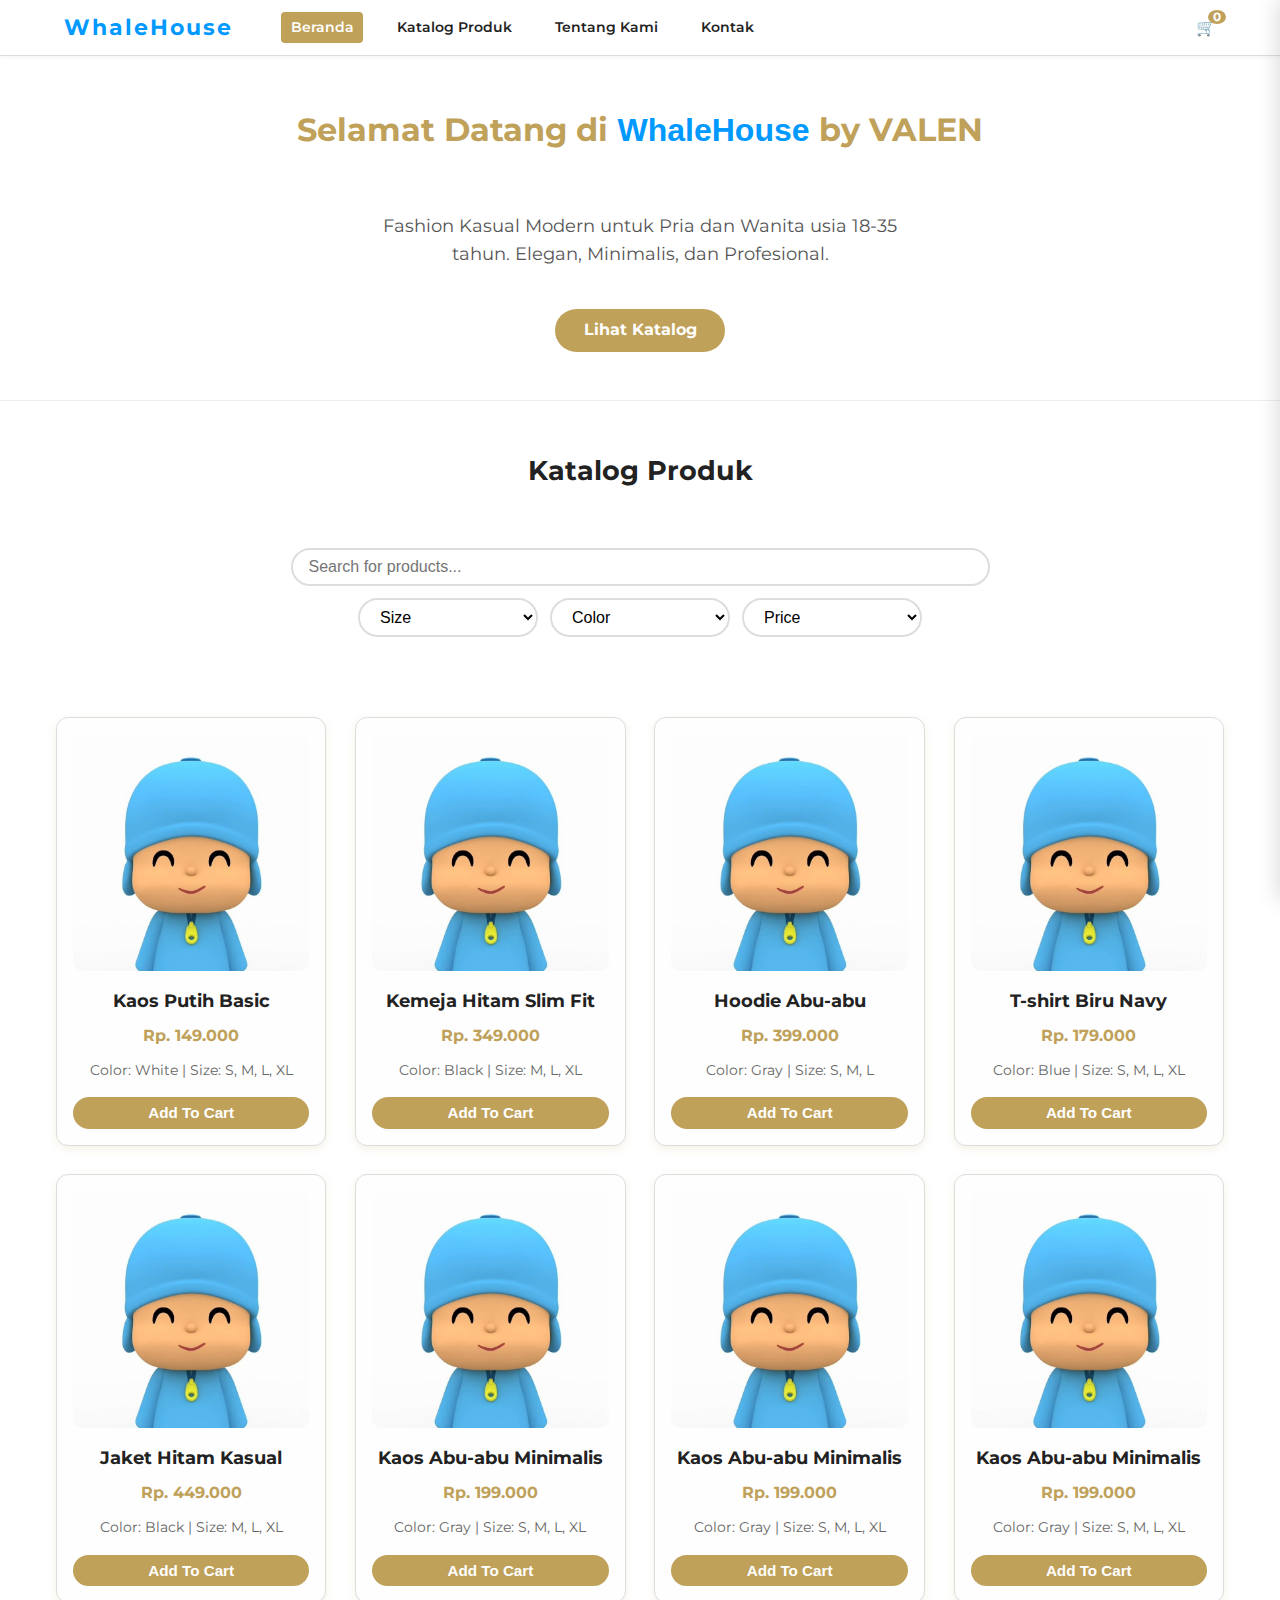
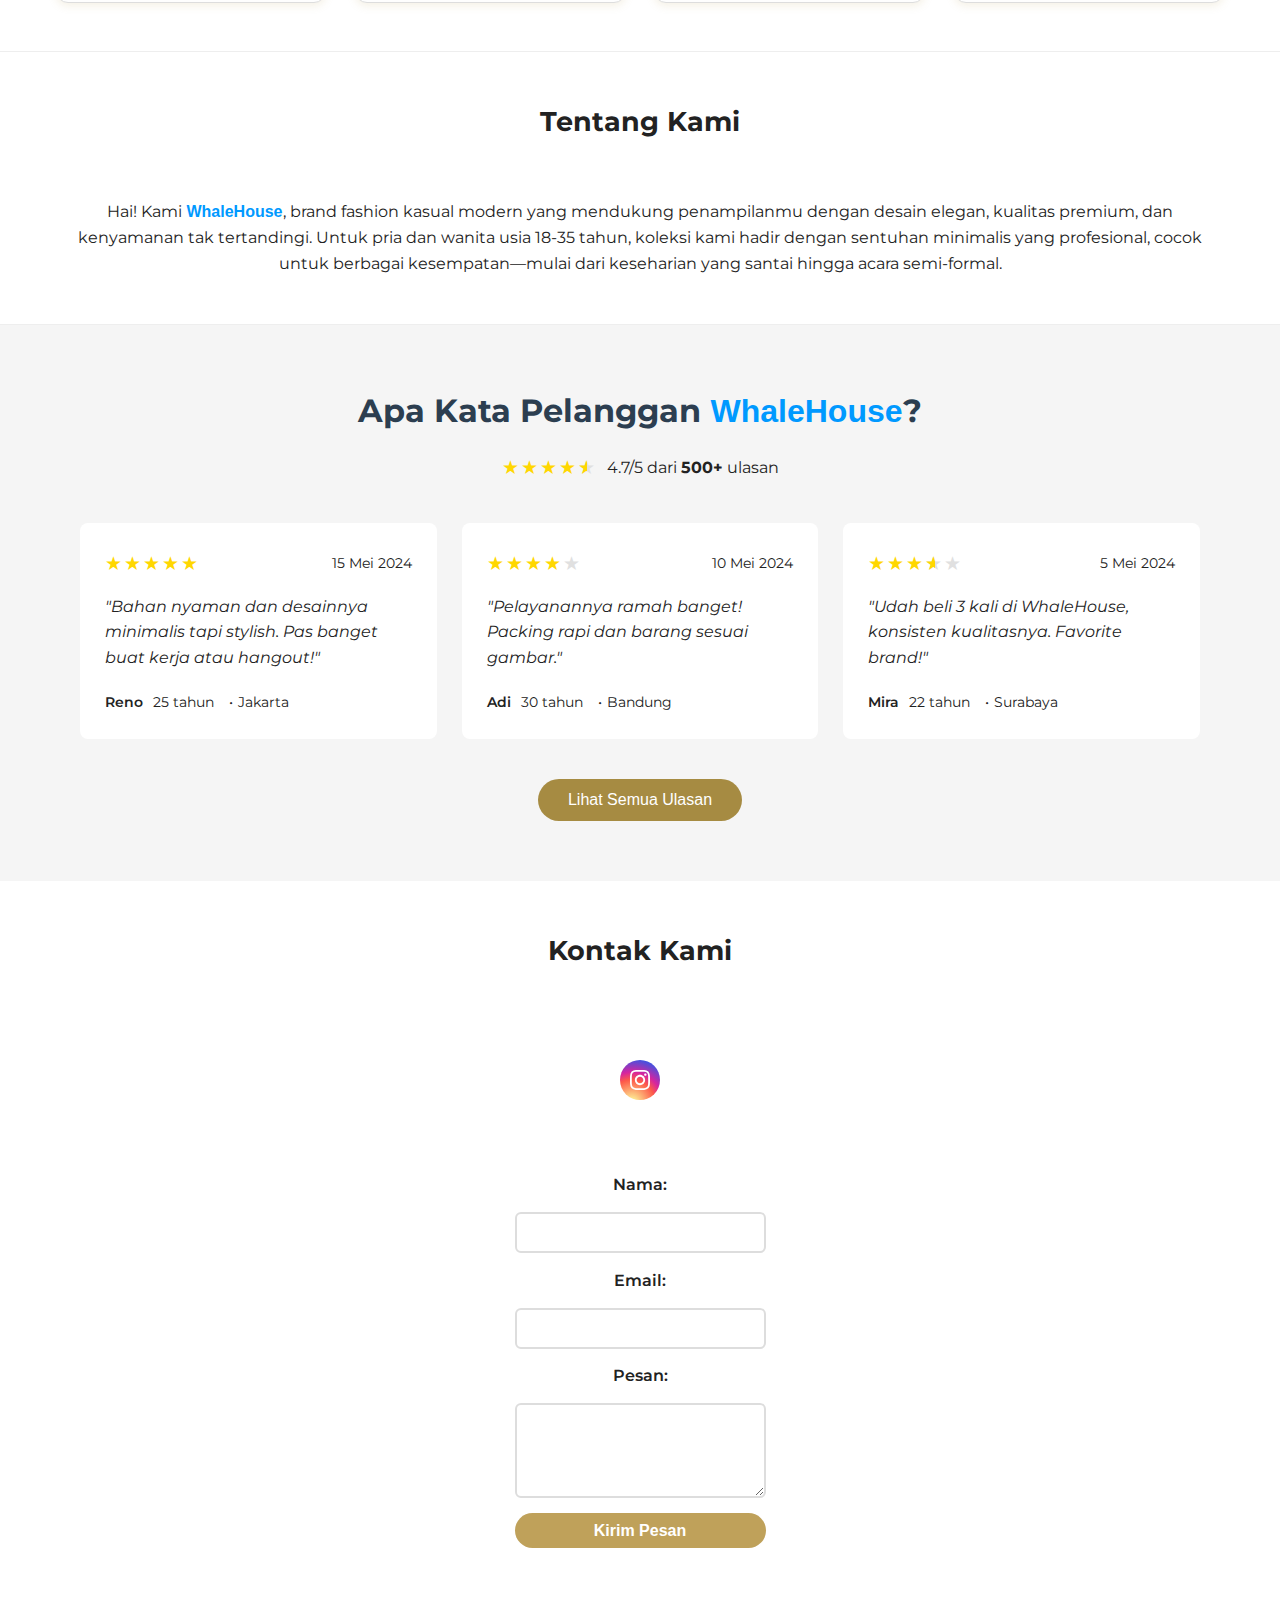
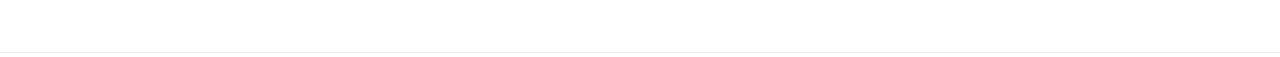
<file: index3.html>
<!DOCTYPE html>
<html lang="id">
<head>
  <meta charset="UTF-8" />
  <meta name="viewport" content="width=device-width, initial-scale=1" />
  <title>WhaleHouse by VALEN</title>
  <link rel="stylesheet" href="whale.css" />
  <link rel="icon" type="image/png" href="img2/Logo 2-Photoroom.png">
  <link href="https://fonts.googleapis.com/css2?family=Montserrat:wght@400;600&display=swap" rel="stylesheet" />
</head>
<body>
  <header>
    <div class="container header-container">
      <div class="logo">WhaleHouse</div>
      <nav>
        <ul class="nav-links">
          <li><a href="#beranda" class="nav-link active">Beranda</a></li>
          <li><a href="#katalog" class="nav-link">Katalog Produk</a></li>
          <li><a href="#tentang" class="nav-link">Tentang Kami</a></li>
          <li><a href="#kontak" class="nav-link">Kontak</a></li>
        </ul>
      </nav>
      <div class="cart-icon" id="cart-icon" title="Keranjang Belanja">
        🛒<span id="cart-count" class="cart-count">0</span>
      </div>
    </div>
  </header>

  <main>
    <section id="beranda" class="section beranda-section">
      <div class="container">
        <h1>Selamat Datang di <span>WhaleHouse</span> by VALEN</h1>
        <p>Fashion Kasual Modern untuk Pria dan Wanita usia 18-35 tahun. Elegan, Minimalis, dan Profesional.</p>
        <a href="#katalog" class="btn-primary">Lihat Katalog</a>
      </div>
    </section>
    <section id="katalog" class="section katalog-section">
      <div class="container">
        <h2>Katalog Produk</h2>
        <div class="filters-search">
          <input
            type="text"
            id="searchInput"
            placeholder="Search for products..."
            aria-label="Cari produk"
          />
          <div class="filters">
            <select id="filterSize" aria-label="Filter ukuran">
              <option value="">Size</option>
              <option value="S">S</option>
              <option value="M">M</option>
              <option value="L">L</option>
              <option value="XL">XL</option>
            </select>
            <select id="filterColor" aria-label="Filter warna">
              <option value="">Color</option>
              <option value="Black">Black</option>
              <option value="White">White</option>
              <option value="Gray">Gray</option>
              <option value="Blue">Blue</option>
            </select>
            <select id="filterPrice" aria-label="Filter harga">
              <option value="">Price</option>
              <option value="0-199000">Rp. 0 - 199.000</option>
              <option value="200000-399000">Rp. 200.000 - 399.000</option>
              <option value="400000-999999">Rp. 400.000 and above</option>
            </select>
          </div>
        </div>
        <div id="productGrid" class="product-grid">
          <!-- Products inserted by JavaScript -->
        </div>
      </div>
    </section>

    <section id="tentang" class="section tentang-section">
      <div class="container">
        <h2>Tentang Kami</h2>
        <p>
          Hai! Kami <span>WhaleHouse</span>, brand fashion kasual modern yang mendukung penampilanmu dengan desain elegan, kualitas premium, 
          dan kenyamanan tak tertandingi. Untuk pria dan wanita usia 18-35 tahun, koleksi kami hadir dengan sentuhan minimalis yang profesional, 
          cocok untuk berbagai kesempatan—mulai dari keseharian yang santai hingga acara semi-formal.
        </p>
      </div>
    </section>

    <section class="testimonial-section">
        <div class="container">
            <div class="section-header">
                <h2>Apa Kata Pelanggan <span>WhaleHouse</span>?</h2>
                <div class="overall-rating">
                    <div class="stars">
                        <span class="star full">★</span>
                        <span class="star full">★</span>
                        <span class="star full">★</span>
                        <span class="star full">★</span>
                        <span class="star half">★</span>
                    </div>
                    <p>4.7/5 dari <strong>500+</strong> ulasan</p>
                </div>
            </div>

            <div class="testimonial-grid">
                <!-- Testimonial 1 -->
                <div class="testimonial-card">
                    <div class="rating">
                        <div class="stars">
                            <span class="star full">★</span>
                            <span class="star full">★</span>
                            <span class="star full">★</span>
                            <span class="star full">★</span>
                            <span class="star full">★</span>
                        </div>
                        <span class="date">15 Mei 2024</span>
                    </div>
                    <p class="testimonial-text">"Bahan nyaman dan desainnya minimalis tapi stylish. Pas banget buat kerja atau hangout!"</p>
                    <div class="user-info">
                        <span class="user-name">Reno</span>
                        <span class="user-age">25 tahun</span>
                        <span class="user-location">Jakarta</span>
                    </div>
                </div>

                <!-- Testimonial 2 -->
                <div class="testimonial-card">
                    <div class="rating">
                        <div class="stars">
                            <span class="star full">★</span>
                            <span class="star full">★</span>
                            <span class="star full">★</span>
                            <span class="star full">★</span>
                            <span class="star empty">★</span>
                        </div>
                        <span class="date">10 Mei 2024</span>
                    </div>
                    <p class="testimonial-text">"Pelayanannya ramah banget! Packing rapi dan barang sesuai gambar."</p>
                    <div class="user-info">
                        <span class="user-name">Adi</span>
                        <span class="user-age">30 tahun</span>
                        <span class="user-location">Bandung</span>
                    </div>
                </div>

                <!-- Testimonial 3 -->
                <div class="testimonial-card">
                    <div class="rating">
                        <div class="stars">
                            <span class="star full">★</span>
                            <span class="star full">★</span>
                            <span class="star full">★</span>
                            <span class="star half">★</span>
                            <span class="star empty">★</span>
                        </div>
                        <span class="date">5 Mei 2024</span>
                    </div>
                    <p class="testimonial-text">"Udah beli 3 kali di WhaleHouse, konsisten kualitasnya. Favorite brand!"</p>
                    <div class="user-info">
                        <span class="user-name">Mira</span>
                        <span class="user-age">22 tahun</span>
                        <span class="user-location">Surabaya</span>
                    </div>
                </div>
            </div>

            <div class="view-all">
                <button class="view-all-btn">Lihat Semua Ulasan</button>
            </div>
        </div>
    </section>
    <section id="kontak" class="section kontak-section">
      <div class="container">
        <h2>Kontak Kami</h2>
        <div class="social-media">
            <a href="https://instagram.com/valenkrsss_" class="social-icon instagram" target="_blank" rel="noopener noreferrer">
            <svg xmlns="http://www.w3.org/2000/svg" viewBox="0 0 24 24">
            <path d="M12 2.163c3.204 0 3.584.012 4.85.07 3.252.148 4.771 1.691 4.919 4.919.058 1.265.069 1.645.069 4.849 0 3.205-.012 3.584-.069 4.849-.149 3.225-1.664 4.771-4.919 4.919-1.266.058-1.644.07-4.85.07-3.204 0-3.584-.012-4.849-.07-3.26-.149-4.771-1.699-4.919-4.92-.058-1.265-.07-1.644-.07-4.849 0-3.204.013-3.583.07-4.849.149-3.227 1.664-4.771 4.919-4.919 1.266-.057 1.645-.069 4.849-.069zm0-2.163c-3.259 0-3.667.014-4.947.072-4.358.2-6.78 2.618-6.98 6.98-.059 1.281-.073 1.689-.073 4.948 0 3.259.014 3.668.072 4.948.2 4.358 2.618 6.78 6.98 6.98 1.281.058 1.689.072 4.948.072 3.259 0 3.668-.014 4.948-.072 4.354-.2 6.782-2.618 6.979-6.98.059-1.28.073-1.689.073-4.948 0-3.259-.014-3.667-.072-4.947-.196-4.354-2.617-6.78-6.979-6.98-1.281-.059-1.69-.073-4.949-.073zm0 5.838c-3.403 0-6.162 2.759-6.162 6.162s2.759 6.163 6.162 6.163 6.162-2.759 6.162-6.163c0-3.403-2.759-6.162-6.162-6.162zm0 10.162c-2.209 0-4-1.79-4-4 0-2.209 1.791-4 4-4s4 1.791 4 4c0 2.21-1.791 4-4 4zm6.406-11.845c-.796 0-1.441.645-1.441 1.44s.645 1.44 1.441 1.44c.795 0 1.439-.645 1.439-1.44s-.644-1.44-1.439-1.44z"/>
           </svg>
          </a>
        </div>
        <form id="contactForm" aria-label="Form kontak">
          <label for="name">Nama:</label>
          <input type="text" id="name" name="name" required />

          <label for="email">Email:</label>
          <input type="email" id="email" name="email" required />

          <label for="message">Pesan:</label>
          <textarea id="message" name="message" rows="4" required></textarea>

          <button type="submit" class="btn-primary">Kirim Pesan</button>
        </form>
        <div id="contactMessage" class="contact-message" aria-live="polite"></div>
      </div>
    </section>
  </main>

  <aside id="cartSidebar" class="cart-sidebar" aria-label="Keranjang belanja" aria-hidden="true">
    <div class="cart-header">
      <h3>Keranjang Belanja</h3>
      <button id="closeCartBtn" aria-label="Tutup keranjang">&times;</button>
    </div>
    <div id="cartItems" class="cart-items">
      <p>Keranjang kosong.</p>
    </div>
    <div class="cart-footer">
      <div class="cart-total">
        Total: <span id="cartTotal">Rp. 0</span>
      </div>
      <button id="checkoutBtn" class="btn-primary" disabled>Checkout</button>
    </div>
  </aside>

  <script>
    const products = [
      {
        id: 1,
        name: "Kaos Putih Basic",
        price: 149000,
        size: ["S", "M", "L", "XL"],
        color: "White",
        image: "img/Pocoyo.jpeg",
      },
      {
        id: 2,
        name: "Kemeja Hitam Slim Fit",
        price: 349000,
        size: ["M", "L", "XL"],
        color: "Black",
        image: "img/Pocoyo.jpeg",
      },
      {
        id: 3,
        name: "Hoodie Abu-abu",
        price: 399000,
        size: ["S", "M", "L"],
        color: "Gray",
        image: "img/Pocoyo.jpeg",
      },
      {
        id: 4,
        name: "T-shirt Biru Navy",
        price: 179000,
        size: ["S", "M", "L", "XL"],
        color: "Blue",
        image: "img/Pocoyo.jpeg",
      },
      {
        id: 5,
        name: "Jaket Hitam Kasual",
        price: 449000,
        size: ["M", "L", "XL"],
        color: "Black",
        image: "img/Pocoyo.jpeg",
      },
      {
        id: 6,
        name: "Kaos Abu-abu Minimalis",
        price: 199000,
        size: ["S", "M", "L", "XL"],
        color: "Gray",
        image: "img/Pocoyo.jpeg",
      },
      {
        id: 7,
        name: "Kaos Abu-abu Minimalis",
        price: 199000,
        size: ["S", "M", "L", "XL"],
        color: "Gray",
        image: "img/Pocoyo.jpeg",
      },
      {
        id: 8,
        name: "Kaos Abu-abu Minimalis",
        price: 199000,
        size: ["S", "M", "L", "XL"],
        color: "Gray",
        image: "img/Pocoyo.jpeg",
      }
    ];

    const cart = [];
    const cartCountElem = document.getElementById("cart-count");
    const cartSidebar = document.getElementById("cartSidebar");
    const cartItemsElem = document.getElementById("cartItems");
    const cartTotalElem = document.getElementById("cartTotal");
    const checkoutBtn = document.getElementById("checkoutBtn");
    const closeCartBtn = document.getElementById("closeCartBtn");
    const cartIcon = document.getElementById("cart-icon");

    function formatPrice(price) {
      return "Rp. " + price.toString().replace(/\B(?=(\d{3})+(?!\d))/g, ".");
    }

    function renderProducts(filter = {}) {
      const grid = document.getElementById("productGrid");
      grid.innerHTML = "";
      let filtered = products;

      // Filter by search
      if (filter.search && filter.search.trim() !== "") {
        const searchTerm = filter.search.toLowerCase();
        filtered = filtered.filter((p) => p.name.toLowerCase().includes(searchTerm));
      }

      // Filter by size
      if (filter.size && filter.size !== "") {
        filtered = filtered.filter((p) => p.size.includes(filter.size));
      }

      // Filter by color
      if (filter.color && filter.color !== "") {
        filtered = filtered.filter((p) => p.color === filter.color);
      }

      // Filter by price
      if (filter.price && filter.price !== "") {
        const [min, max] = filter.price.split("-").map(Number);
        filtered = filtered.filter((p) => {
          if (max) {
            return p.price >= min && p.price <= max;
          }
          return p.price >= min;
        });
      }

      if (filtered.length === 0) {
        grid.innerHTML = "<p class='no-products'>Produk tidak ditemukan.</p>";
        return;
      }

      filtered.forEach((product) => {
        const card = document.createElement("div");
        card.className = "product-card";
        card.innerHTML = `
          <img src="${product.image}" alt="${product.name}" />
          <h3>${product.name}</h3>
          <p class="price">${formatPrice(product.price)}</p>
          <p class="product-info">Color: ${product.color} | Size: ${product.size.join(", ")}</p>
          <button class="btn-add-cart" data-id="${product.id}" aria-label="Tambah ${product.name} ke keranjang">Add To Cart</button>
        `;
        grid.appendChild(card);
      });

      // Add event listeners
      document.querySelectorAll(".btn-add-cart").forEach((btn) => {
        btn.addEventListener("click", (e) => {
          const id = parseInt(e.target.getAttribute("data-id"));
          addToCart(id);
        });
      });
    }

    function updateCartCount() {
      cartCountElem.textContent = cart.length;
    }

    function renderCart() {
      cartItemsElem.innerHTML = "";
      if (cart.length === 0) {
        cartItemsElem.innerHTML = "<p>Keranjang kosong.</p>";
        checkoutBtn.disabled = true;
        cartTotalElem.textContent = formatPrice(0);
        return;
      }

      let total = 0;
      cart.forEach((item, idx) => {
        total += item.price;
        const div = document.createElement("div");
        div.className = "cart-item";
        div.innerHTML = `
          <div class="cart-item-info">
            <p>${item.name}</p>
            <p>${formatPrice(item.price)}</p>
          </div>
          <button class="btn-remove-cart" data-idx="${idx}" aria-label="Hapus ${item.name} dari keranjang">&times;</button>
        `;
        cartItemsElem.appendChild(div);
      });

      cartTotalElem.textContent = formatPrice(total);
      checkoutBtn.disabled = false;

      document.querySelectorAll(".btn-remove-cart").forEach((btn) => {
        btn.addEventListener("click", (e) => {
          const idx = parseInt(e.target.getAttribute("data-idx"));
          cart.splice(idx, 1);
          updateCartCount();
          renderCart();
        });
      });
    }

    function addToCart(id) {
      const product = products.find((p) => p.id === id);
      if (product) {
        cart.push(product);
        updateCartCount();
        renderCart();
        showAddToCartPopup(`"${product.name}" berhasil ditambahkan ke keranjang!`);
      }
    }

    // Event listeners for filters and search
    const searchInput = document.getElementById("searchInput");
    const filterSize = document.getElementById("filterSize");
    const filterColor = document.getElementById("filterColor");
    const filterPrice = document.getElementById("filterPrice");

    function getFilters() {
      return {
        search: searchInput.value,
        size: filterSize.value,
        color: filterColor.value,
        price: filterPrice.value,
      };
    }

    [searchInput, filterSize, filterColor, filterPrice].forEach((elem) => {
      elem.addEventListener("input", () => {
        renderProducts(getFilters());
      });
    });

    // Cart sidebar toggle
    cartIcon.addEventListener("click", () => {
      const isHidden = cartSidebar.getAttribute("aria-hidden") === "true";
      cartSidebar.setAttribute("aria-hidden", !isHidden);
      if (!isHidden) {
        cartSidebar.style.transform = "translateX(100%)";
      } else {
        cartSidebar.style.transform = "translateX(0)";
      }
    });

    closeCartBtn.addEventListener("click", () => {
      cartSidebar.setAttribute("aria-hidden", "true");
      cartSidebar.style.transform = "translateX(100%)";
    });

    // Contact form submit
    const contactForm = document.getElementById("contactForm");
    const contactMessage = document.getElementById("contactMessage");

    contactForm.addEventListener("submit", (e) => {
      e.preventDefault();
      contactMessage.textContent = "";
      const name = contactForm.name.value.trim();
      const email = contactForm.email.value.trim();
      const message = contactForm.message.value.trim();

      if (!name || !email || !message) {
        contactMessage.textContent = "Harap isi semua bidang.";
        contactMessage.style.color = "red";
        return;
      }

      // Simulate form submission
      contactMessage.textContent = "Pesan berhasil dikirim. Terima kasih!";
      contactMessage.style.color = "green";

      contactForm.reset();
    });

    // Highlight active navigation link on scroll
    const sections = document.querySelectorAll("section");
    const navLinks = document.querySelectorAll(".nav-link");

    window.addEventListener("scroll", () => {
      let current = "";
      sections.forEach((section) => {
        const sectionTop = section.offsetTop - 70;
        if (pageYOffset >= sectionTop) {
          current = section.getAttribute("id");
        }
      });
      navLinks.forEach((link) => {
        link.classList.remove("active");
        if (link.getAttribute("href").substring(1) === current) {
          link.classList.add("active");
        }
      });
    });

    // Initialize
    renderProducts();
    renderCart();
  </script>
  <script src="whale.js"></script>
  <div id="popupAddCart" class="popup-add-cart" role="alert" aria-live="polite"></div>
</body>
</html>
</file>
<file: whale.css>
/* Reset and base */
*,
*::before,
*::after {
  box-sizing: border-box;
  margin: 0;
  padding: 0;
}

html, body {
  width: 100%;
  scroll-behavior: smooth;
  overflow-x: hidden; /* Prevent horizontal scroll */
}

body {
  font-family: 'Montserrat', sans-serif;
  background-color: #fff;
  color: #222;
  line-height: 1.6;
  min-height: 100vh;
  -webkit-font-smoothing: antialiased;
  -moz-osx-font-smoothing: grayscale;
}

/* Container */
.container {
  max-width: 1200px;
  width: 90%;
  margin-left: auto;
  margin-right: auto;
  padding-left: 1rem;
  padding-right: 1rem;
}

/* Header */
header {
  background-color: #fff;
  border-bottom: 1px solid #ddd;
  position: sticky;
  top: 0;
  z-index: 1001;
  box-shadow: 0 1px 5px rgba(0, 0, 0, 0.05);
  width: 100%;
  overscroll-behavior-x: contain;
}

.header-container {
  max-width: 1200px;
  margin: 0 auto;
  display: flex;
  align-items: center;
  justify-content: space-between;
  padding: 0.6rem 0;
  gap: 1rem;
  overflow: visible;
}

/* Logo */
.logo {
  font-weight: 700;
  font-size: 1.4rem;
  color: #0099ff; 
  letter-spacing: 2px;
  user-select: none;
  flex-shrink: 0;
  white-space: nowrap;
}

/* Navigation */
nav {
  flex-grow: 1;
  margin-left: 2rem;
  min-width: 0; /* Prevent flex-item overflow */
}

nav ul {
  list-style: none;
  display: flex;
  justify-content: flex-start;
  gap: 1.5rem;
  user-select: none;
  flex-wrap: nowrap;
  overflow-x: auto;
  -webkit-overflow-scrolling: touch;
}

nav ul::-webkit-scrollbar {
  height: 6px;
}

nav ul::-webkit-scrollbar-thumb {
  display: none;
}

nav ul::-webkit-scrollbar-track {
  background: transparent;
}

nav ul li a {
  color: #222;
  font-weight: 600;
  text-decoration: none;
  padding: 0.25rem 0.6rem;
  border-radius: 4px;
  transition: background-color 0.25s ease, color 0.25s ease;
  white-space: nowrap;
  font-size: 0.9rem;
  display: inline-block;
}

nav ul li a:hover,
nav ul li a.active {
  background-color: #bfa15a;
  color: #fff;
}

/* Cart Icon */
.cart-icon {
  position: relative;
  display: flex;
  align-items: center;
  justify-content: center;
  cursor: pointer;
  color: #222;
  user-select: none;
  flex-shrink: 0;
  margin-left: auto;
}

.cart-icon .cart-svg {
  width: 24px;
  height: 24px;
  stroke: #222;
  fill: none;
  display: block;
  transition: stroke 0.3s ease;
}

.cart-count {
  position: absolute;
  top: -5px;
  right: -10px;
  background-color: #bfa15a;
  color: #fff;
  font-weight: 700;
  font-size: 0.75rem;
  padding: 1px 5px;
  border-radius: 50%;
  min-width: 16px;
  text-align: center;
  line-height: 1;
  pointer-events: none;
  user-select: none;
  box-sizing: border-box;
}

/* Main Sections */
.section {
  padding: 3rem 0;
  border-bottom: 1px solid #eee;
  display: flex;
  flex-direction: row;
  justify-content: center;
  align-items: center;
  gap: 2.5rem;
  flex-wrap: nowrap;
  overflow: hidden;
}

/* Container inside sections */
.section > .container {
  display: flex;
  flex-direction: row;
  justify-content: center;
  align-items: center;
  gap: 2.5rem;
  width: 100%;
  max-width: 1200px;
  overflow: visible;
  flex-wrap: nowrap;
}


h1,
h2 {
  font-weight: 700;
  color: #222;
  margin-bottom: 0;
  user-select: none;
  white-space: wrap;
  text-align: center;
}

h1 {
  font-size: 2rem;
  color: #bfa15a;
  margin-bottom: 1rem;
}

h2 {
  font-size: 1.7rem;
  margin-bottom: 1rem;
}

.section .container {
  flex-direction: column;
  align-items: center;
  text-align: center;
}

.container h1 span {
  color: #0099ff;
  font-weight: 700;
  font-size: 2rem;
  font-family: Verdana, Geneva, Tahoma, sans-serif;
}

.container p span {
  color: #0099ff;
  font-weight: 700;
  font-family: Verdana, Geneva, Tahoma, sans-serif;
}

.section-header h2 span {
  color: #0099ff;
  font-weight: 700;
  font-family: Verdana, Geneva, Tahoma, sans-serif;
}

/* Buttons */
.btn-primary {
  display: inline-block;
  background-color: #bfa15a;
  color: #fff;
  font-weight: 700;
  border: none;
  padding: 0.55rem 1.8rem;
  border-radius: 30px;
  cursor: pointer;
  font-size: 1rem;
  text-align: center;
  transition: background-color 0.3s ease;
  user-select: none;
  text-decoration: none;
  white-space: nowrap;
}

.btn-primary:hover,
.btn-primary:focus {
  background-color: #a68b42;
  outline: none;
}

/* Beranda Section */
.beranda-section p {
  font-size: 1.1rem;
  color: #555;
  max-width: 550px;
  user-select: text;
  white-space: normal;
}

/* Catalog: Search and Filters Container */
.filters-search {
  flex-wrap: nowrap;
  gap: 1rem;
  justify-content: flex-start;
  margin-bottom: 2rem;
  user-select: none;
  overflow-x: auto;
  -webkit-overflow-scrolling: touch;
  padding-bottom: 4px; /* space for scrollbar */
}

.filters-search::-webkit-scrollbar {
  height: 6px;
}

.filters-search::-webkit-scrollbar-thumb {
  background-color: rgba(191, 161, 90, 0.5);
  border-radius: 3px;
}

.filters-search::-webkit-scrollbar-track {
  background: transparent;
}

.filters-search input[type='text'] {
  flex: 1 0 280px;
  min-width: 220px;
  padding: 0.5rem 1rem;
  border: 2px solid #ddd;
  border-radius: 30px;
  font-size: 1rem;
  transition: border-color 0.3s ease;
  outline-offset: 2px;
  white-space: nowrap;
}

.filters-search input[type='text']:focus {
  border-color: #bfa15a;
  outline: none;
}

/* Filters container */
.filters {
  display: flex;
  flex-wrap: nowrap;
  gap: 1rem;
  justify-content: flex-start;
  flex: 2 1 400px;
  min-width: 280px;
  overflow-x: auto;
  -webkit-overflow-scrolling: touch;
  padding-bottom: 4px;
}

.filters::-webkit-scrollbar {
  height: 6px;
}

.filters::-webkit-scrollbar-thumb {
  background-color: rgba(191, 161, 90, 0.5);
  border-radius: 3px;
}

.filters::-webkit-scrollbar-track {
  background: transparent;
}

.filters select {
  padding: 0.5rem 1rem;
  border: 2px solid #ddd;
  border-radius: 30px;
  font-size: 1rem;
  background-color: #fff;
  cursor: pointer;
  user-select: auto;
  transition: border-color 0.3s ease;
  min-width: 120px;
  white-space: nowrap;
}

.filters select:hover,
.filters select:focus {
  border-color: #bfa15a;
  outline: none;
}

select option {
  background-color: #f0f0f0;
  color: #333333;
}

/* Product Grid */
.product-grid {
  display: grid;
  grid-template-columns: repeat(auto-fit, minmax(220px, 1fr));
  gap: 1.8rem;
  width: 100%;
}

.no-products {
  font-style: italic;
  color: #666;
  text-align: center;
}

/* Product Card */
.product-card {
  background-color: #fefefe;
  border: 1px solid #ddd;
  border-radius: 12px;
  padding: 1rem;
  text-align: center;
  box-shadow: 0 3px 8px rgb(191 161 90 / 0.15);
  user-select: none;
  display: flex;
  flex-direction: column;
  justify-content: space-between;
  transition: box-shadow 0.3s ease;
  overflow: hidden;
}

.product-card:hover {
  box-shadow: 0 3px 16px rgb(191 161 90 / 0.4);
}

.product-card img {
  width: 100%;
  height: auto;
  border-radius: 10px;
  margin-bottom: 1rem;
  object-fit: cover;
  user-select: none;
}

.product-card h3 {
  font-size: 1.1rem;
  margin-bottom: 0.5rem;
  color: #222;
  user-select: text;
  white-space: normal;
}

.price {
  font-weight: 700;
  font-size: 1rem;
  color: #bfa15a;
  margin-bottom: 0.7rem;
  user-select: text;
}

.product-info {
  color: #666;
  font-size: 0.85rem;
  margin-bottom: 1rem;
  user-select: text;
  white-space: nowrap;
  overflow: hidden;
  text-overflow: ellipsis;
}

.btn-add-cart {
  background-color: #bfa15a;
  color: white;
  border: none;
  padding: 0.45rem 1.2rem;
  border-radius: 30px;
  font-weight: 600;
  cursor: pointer;
  transition: background-color 0.3s ease;
  user-select: none;
  font-size: 0.95rem;
  white-space: nowrap;
}

.btn-add-cart:hover,
.btn-add-cart:focus {
  background-color: #a68b42;
  outline: none;
}

/* Testimonial Section */
.testimonial-section {
    padding: 60px 0;
    background-color: var(--light-gray);
}

.section-header {
    text-align: center;
    margin-bottom: 40px;
}

.section-header h2 {
    font-size: 2rem;
    color: var(--primary-color);
    margin-bottom: 10px;
}

.overall-rating {
    display: flex;
    align-items: center;
    justify-content: center;
    gap: 10px;
    margin-top: 15px;
}

.overall-rating .stars {
    color: var(--star-color);
    font-size: 1.2rem;
}

.overall-rating p {
    color: var(--dark-gray);
    font-size: 1rem;
}

/* Testimonial Grid */
.testimonial-grid {
    display: grid;
    grid-template-columns: repeat(auto-fit, minmax(300px, 1fr));
    gap: 25px;
    margin-bottom: 40px;
}

.testimonial-card {
    background: var(--white);
    padding: 25px;
    border-radius: 8px;
    box-shadow: var(--shadow);
    transition: transform 0.3s ease;
}

.testimonial-card:hover {
    transform: translateY(-5px);
}

.rating {
    display: flex;
    justify-content: space-between;
    align-items: center;
    margin-bottom: 15px;
}

/* Updated CSS with yellow stars */
:root {
    --primary-color: #2c3e50;
    --star-full: #FFD700; /* Kuning untuk bintang penuh */
    --star-half: linear-gradient(90deg, #FFD700 50%, #e0e0e0 50%); /* Gradien untuk setengah bintang */
    --star-empty: #e0e0e0; /* Abu-abu untuk bintang kosong */
    --text-color: #333;
    --light-gray: #f5f5f5;
    --white: #ffffff;
}

/* Sistem Rating yang Diperbaiki */
.stars {
    display: inline-flex;
    font-size: 1.2rem;
    letter-spacing: 2px;
}

.star {
    position: relative;
    display: inline-block;
    color: var(--star-empty);
}

.star.full {
    color: var(--star-full);
}

.star.half::before {
    content: '★';
    position: absolute;
    left: 0;
    width: 50%;
    overflow: hidden;
    color: var(--star-full);
}

.star.empty {
    color: var(--star-empty);
}

/* Responsive Design */
@media (max-width: 768px) {
    .stars {
        font-size: 1rem;
    }
    
    .testimonial-card {
        padding: 15px;
    }
}

.date {
    color: var(--dark-gray);
    font-size: 0.85rem;
}

.testimonial-text {
    font-style: italic;
    margin-bottom: 20px;
    line-height: 1.6;
}

.user-info {
    display: flex;
    gap: 10px;
    align-items: center;
    font-size: 0.9rem;
}

.user-name {
    font-weight: 600;
}

.user-age, .user-location {
    color: var(--dark-gray);
}

.user-location::before {
    content: "•";
    margin: 0 5px;
}

/* View All Button */
.view-all {
    text-align: center;
}

.view-all-btn {
    background-color: #a68b42;
    color: var(--white);
    border: none;
    padding: 12px 30px;
    border-radius: 30px;
    font-size: 1rem;
    cursor: pointer;
    transition: all 0.3s ease;
}

.view-all-btn:hover {
    background-color: #a68b42;
    transform: translateY(-3px);
}

/* Responsive Adjustments */
@media (max-width: 768px) {
    .testimonial-section {
        padding: 40px 0;
    }
    
    .section-header h2 {
        font-size: 1.5rem;
    }
    
    .testimonial-grid {
        grid-template-columns: 1fr;
        gap: 20px;
    }
    
    .testimonial-card {
        padding: 20px;
    }
}

@media (max-width: 480px) {
    .section-header h2 {
        font-size: 1.3rem;
    }
    
    .user-info {
        flex-wrap: wrap;
        gap: 5px;
    }
    
    .user-location::before {
        display: none;
    }
}

/* Kontak */
.kontak-section form {
  max-width: 480px;
  margin: auto;
  display: flex;
  flex-direction: column;
  gap: 0.9rem;
  user-select: none;
}

.kontak-section label {
  font-weight: 600;
  color: #222;
  user-select: text;
}

.kontak-section input,
.kontak-section textarea {
  padding: 0.6rem 1rem;
  border-radius: 6px;
  border: 2px solid #ddd;
  font-size: 1rem;
  resize: vertical;
  transition: border-color 0.3s ease;
  user-select: text;
}

.kontak-section input:focus,
.kontak-section textarea:focus {
  border-color: #bfa15a;
  outline: none;
}

.contact-message {
  margin-top: 1rem;
  font-weight: 600;
  text-align: center;
  white-space: normal;
}

/* Cart Sidebar */
.cart-sidebar {
  position: fixed;
  top: 0;
  right: 0;
  width: 320px;
  max-width: 90vw;
  height: 100vh;
  background-color: #fff;
  box-shadow: -2px 0 20px rgb(0 0 0 / 0.15);
  transform: translateX(100%);
  transition: transform 0.3s ease;
  z-index: 1100;
  display: flex;
  flex-direction: column;
  user-select: none;
  padding: 1rem 1.5rem 1.5rem 1.5rem;
  overflow-x: hidden;
}

.cart-header {
  display: flex;
  justify-content: space-between;
  align-items: center;
  margin-bottom: 1rem;
}

.cart-header h3 {
  margin: 0;
  color: #bfa15a;
  user-select: text;
  font-size: 1.1rem;
  white-space: nowrap;
}

#closeCartBtn {
  background: none;
  border: none;
  font-size: 1.6rem;
  cursor: pointer;
  color: #222;
  user-select: none;
  transition: color 0.2s ease;
  line-height: 1;
}

#closeCartBtn:hover {
  color: #a68b42;
}

.cart-items {
  flex-grow: 1;
  overflow-y: auto;
  border-top: 1px solid #ddd;
  border-bottom: 1px solid #ddd;
  padding: 0.5rem 0;
  overflow-x: hidden;
}

.cart-item {
  display: flex;
  justify-content: space-between;
  align-items: center;
  padding: 0.5rem 0;
  border-bottom: 1px solid #eee;
  user-select: text;
  font-size: 0.9rem;
}

.cart-item-info p:last-child {
  color: #bfa15a;
  font-weight: 600;
  white-space: nowrap;
  overflow: hidden;
  text-overflow: ellipsis;
}

.btn-remove-cart {
  background: none;
  border: none;
  font-size: 1.2rem;
  color: #bb4444;
  cursor: pointer;
  padding: 0 8px;
  line-height: 1;
  user-select: none;
  transition: color 0.3s ease;
}

.btn-remove-cart:hover {
  color: #8b2222;
}

.cart-footer {
  margin-top: 1rem;
  user-select: none;
}

.cart-total {
  font-weight: 700;
  font-size: 1.2rem;
  color: #bfa15a;
  margin-bottom: 1rem;
  user-select: text;
  white-space: nowrap;
}

#checkoutBtn {
  width: 100%;
  background-color: #bfa15a;
  color: #fff;
  padding: 0.7rem;
  font-weight: 700;
  border: none;
  border-radius: 30px;
  cursor: pointer;
  font-size: 1rem;
  transition: background-color 0.3s ease;
  user-select: none;
  white-space: nowrap;
}

#checkoutBtn:disabled {
  background-color: #ddd;
  cursor: not-allowed;
}

#checkoutBtn:not(:disabled):hover,
#checkoutBtn:not(:disabled):focus {
  background-color: #a68b42;
  outline: none;
}

/* Responsive */
/* Medium devices (tablets, 900px and below) */
@media (max-width: 900px) {
  .container {
    width: 95%;
  }

  nav ul {
    gap: 1rem;
    justify-content: flex-start;
  }

  .filters-search {
    flex-wrap: wrap;
    justify-content: flex-start;
  }

  .filters {
    flex-wrap: wrap;
    justify-content: flex-start;/
  }

  .filters select,
  .filters-search input[type='text'] {
    width: auto;
    min-width: 140px;
  }

  .testimoni-list {
    flex-direction: column;
    max-width: 100%;
  }

  .cart-sidebar {
    width: 280px;
  }

  .section {
    flex-direction: column;
  }

  .section > .container {
    flex-direction: column;
    align-items: center;
    gap: 1.5rem;
  }
}

/* Small devices (mobile phones, 600px and below) */
@media (max-width: 600px) {
  header {
    padding: 0.5rem 0.75rem;
  }

  .header-container {
    flex-wrap: nowrap;
    justify-content: space-between;
  }

  .logo {
    font-size: 1.3rem;
    white-space: nowrap;
  }

  nav {
    margin-left: 1rem;
    flex-grow: 1;
    min-width: 0;
  }

  nav ul {
    gap: 1rem;
    overflow-x: auto;
    -webkit-overflow-scrolling: touch;
    flex-wrap: nowrap;
  }

  nav ul::-webkit-scrollbar {
    height: 6px;
  }

  nav ul::-webkit-scrollbar-thumb {
    background-color: rgba(191, 161, 90, 0.5);
    border-radius: 3px;
  }

  nav ul::-webkit-scrollbar-track {
    background: transparent;
  }

  nav ul li a {
    font-size: 0.85rem;
    padding: 0.25rem 0.5rem;
  }

  .filters-search {
    flex-wrap: nowrap;
    gap: 0.8rem;
    margin-bottom: 1.5rem;
    overflow-x: auto;
    padding-bottom: 4px;
  }

  .filters-search::-webkit-scrollbar {
    height: 6px;
  }

  .filters-search::-webkit-scrollbar-thumb {
    background-color: rgba(191, 161, 90, 0.5);
    border-radius: 3px;
  }

  .filters-search::-webkit-scrollbar-track {
    background: transparent;
  }

  .filters-search input[type='text'] {
    flex: 0 0 auto;
    width: 220px;
    min-width: 220px;
    white-space: nowrap;
  }

  .filters {
    flex-wrap: nowrap;
    gap: 1rem;
    flex: 0 0 auto;
    min-width: 320px;
    overflow-x: auto;
    padding-bottom: 4px;
  }

  .filters::-webkit-scrollbar {
    height: 6px;
  }

  .filters::-webkit-scrollbar-thumb {
    background-color: rgba(191, 161, 90, 0.5);
    border-radius: 3px;
  }

  .filters::-webkit-scrollbar-track {
    background: transparent;
  }

  .filters select {
    flex: 0 0 auto;
    width: 120px;
    min-width: 120px;
    white-space: nowrap;
  }

  .product-grid {
    grid-template-columns: repeat(auto-fit, minmax(160px, 1fr));
  }

  .beranda-section {
    flex-direction: column;
  }

  .beranda-section > .container {
    flex-direction: column;
    align-items: center;
    gap: 1rem;
  }

  .beranda-section h1 {
    font-size: 1.7rem;
  }

  .beranda-section p {
    font-size: 1rem;
    max-width: 320px;
  }

  .btn-primary {
    padding: 0.5rem 1.4rem;
    font-size: 0.9rem;
  }

  .cart-icon .cart-svg {
    width: 20px;
    height: 20px;
  }

  .cart-count {
    font-size: 0.65rem;
    padding: 1px 4px;
    min-width: 14px;
    top: -4px;
    right: -8px;
  }

  .cart-sidebar {
    width: 100vw;
    max-width: 100vw;
    padding: 1rem 1.5rem 1rem 1.5rem;
  }
}
/* Responsive Filter Search Styles */

/* Improved responsive layout for filters-search and filters */
.filters-search {
  flex-wrap: wrap;
  justify-content: center;
  gap: 0.75rem;
  margin-bottom: 2rem;
  display: flex;
  padding-bottom: 4px;
}

.filters-search input[type='text'] {
  flex: 1 1 100%;
  min-width: 220px;
  max-width: 100%;
  width: 100%;
}

.filters {
  display: flex;
  flex-wrap: wrap;
  gap: 0.75rem;
  justify-content: center;
  width: 100%;
}

.filters select {
  flex: 1 1 120px;
  min-width: 120px;
  max-width: 180px;
}

/* Popup Add to Cart */
.popup-add-cart {
  position: fixed;
  bottom: 2rem;
  left: 50%;
  transform: translateX(-50%);
  background-color: #bfa15a;
  color: #ffffff;
  padding: 0.9rem 1.4rem;
  border-radius: 30px;
  font-weight: 600;
  font-size: 1rem;
  box-shadow: 0 4px 12px rgba(0, 0, 0, 0.2);
  opacity: 0;
  pointer-events: none;
  transition:
    opacity 0.3s ease,
    transform 0.3s ease;
  z-index: 9999;
  text-align: center;
  max-width: 90%;
  width: fit-content;
  white-space: normal;
  line-height: 1.4;
  word-break: break-word;
}

.popup-add-cart.show {
  opacity: 1;
  transform: translateX(-50%) translateY(0);
  pointer-events: auto;
}

/* Responsive font for smaller screens */
@media (max-width: 480px) {
  .popup-add-cart {
    font-size: 0.9rem;
    padding: 0.8rem 1.2rem;
    bottom: 1rem;
  }
}

/* Social Media Icons */
.social-media {
  display: flex;
  justify-content: center;
  gap: 1.5rem;
  margin: 2rem 0;
}

.social-icon {
  display: inline-flex;
  align-items: center;
  justify-content: center;
  width: 40px;
  height: 40px;
  border-radius: 50%;
  background-color: #f5f5f5;
  color: #222;
  text-decoration: none;
  transition: all 0.3s ease;
}

.social-icon:hover {
  transform: translateY(-3px);
  box-shadow: 0 4px 8px rgba(0, 0, 0, 0.1);
}

/* Instagram specific */
.social-icon.instagram {
  background: radial-gradient(circle at 30% 107%, 
    #fdf497 0%, 
    #fdf497 5%, 
    #fd5949 45%, 
    #d6249f 60%, 
    #285AEB 90%);
  color: white;
}

.social-icon svg {
  width: 20px;
  height: 20px;
  fill: currentColor;
}

/* Responsive adjustments */
@media (max-width: 600px) {
  .social-media {
    gap: 1rem;
  }
  
  .social-icon {
    width: 36px;
    height: 36px;
  }
  
  .social-icon svg {
    width: 18px;
    height: 18px;
  }
}
</file>
